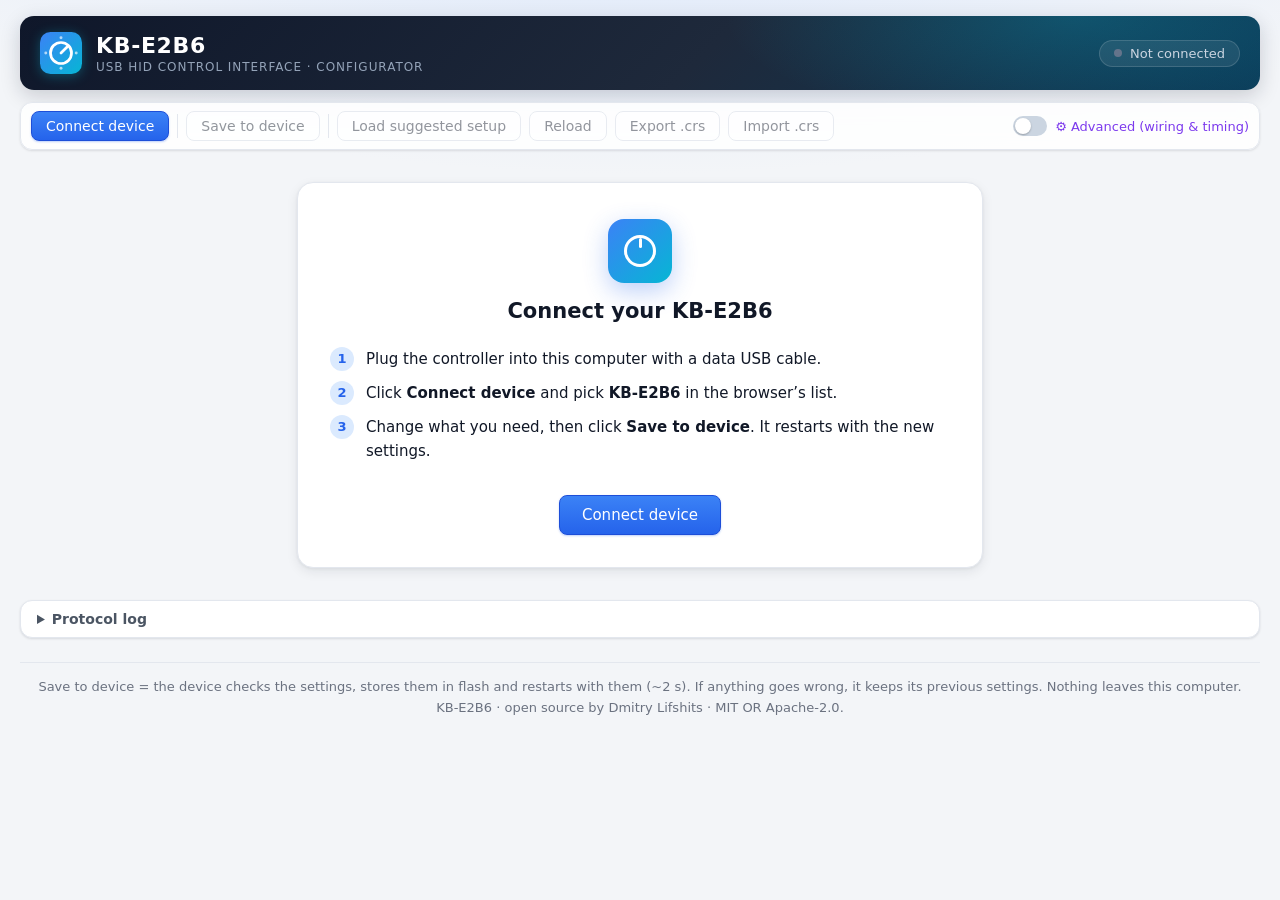
<file: web_config/index.html>
<!doctype html>
<html lang="en">
  <head>
    <meta charset="utf-8" />
    <meta name="viewport" content="width=device-width, initial-scale=1" />
    <title>KB-E2B6 — Configurator</title>
    <link rel="stylesheet" href="style.css" />
    <!-- Plain scripts (no modules) so this page works when opened directly from disk. Order matters. -->
    <script defer src="js/catalog.js"></script>
    <script defer src="js/crs.js"></script>
    <script defer src="js/protocol.js"></script>
    <script defer src="js/transport.js"></script>
    <script defer src="js/app.js"></script>
  </head>
  <body>
    <header class="hero">
      <div class="brand">
        <svg class="logo" viewBox="0 0 40 40" aria-hidden="true">
          <defs>
            <linearGradient id="kb-logo" x1="0" y1="0" x2="1" y2="1">
              <stop offset="0" stop-color="#3b82f6" />
              <stop offset="1" stop-color="#06b6d4" />
            </linearGradient>
          </defs>
          <rect width="40" height="40" rx="10" fill="url(#kb-logo)" />
          <g fill="#fff" opacity="0.65">
            <circle cx="20" cy="5.5" r="1.4" /><circle cx="34.5" cy="20" r="1.4" />
            <circle cx="5.5" cy="20" r="1.4" /><circle cx="20" cy="34.5" r="1.4" />
          </g>
          <circle cx="20" cy="20" r="10" fill="none" stroke="#fff" stroke-width="2.6" />
          <line x1="20" y1="20" x2="26" y2="14" stroke="#fff" stroke-width="2.6" stroke-linecap="round" />
        </svg>
        <div>
          <h1>KB-E2B6</h1>
          <div class="tagline">USB HID Control Interface · Configurator</div>
        </div>
      </div>
      <span id="conn" class="pill disconnected">Not connected</span>
    </header>

    <div id="unsupported" class="msg error" hidden>
      This browser cannot talk to USB devices. Open this file in a desktop Chromium-based browser
      (<b>Chrome</b>, <b>Edge</b>, <b>Brave</b>…). Firefox and Safari don't support WebHID.
    </div>

    <nav class="toolbar">
      <button id="btn-connect" class="primary">Connect device</button>
      <button id="btn-disconnect" hidden>Disconnect</button>
      <span class="sep"></span>
      <button id="btn-save" class="save">Save to device</button>
      <span class="sep"></span>
      <button id="btn-defaults" title="Fill the form with a ready-made starting setup (built into the firmware).&#10;Only the form changes; click Save to use it.&#10;The device never switches to it on its own.">Load suggested setup</button>
      <button id="btn-reload" title="Re-read the running configuration into the form">Reload</button>
      <button id="btn-export" title="Download the form as a .crs file">Export .crs</button>
      <button id="btn-import" title="Load a .crs file into the form">Import .crs</button>
      <input id="file" type="file" accept=".crs,application/octet-stream" hidden />
      <label class="adv-toggle" title="Show wiring and timing settings (purple, marked ⚙). Most setups never need them."><input id="adv-toggle" type="checkbox" /> ⚙ Advanced (wiring &amp; timing)</label>
    </nav>

    <section id="status" class="status"></section>
    <section id="messages"></section>
    <main id="form"></main>

    <details class="log">
      <summary>Protocol log</summary>
      <pre id="log"></pre>
    </details>

    <footer class="muted">
      Save to device = the device checks the settings, stores them in flash and restarts with them
      (~2 s). If anything goes wrong, it keeps its previous settings. Nothing leaves this computer.
      <br />KB-E2B6 · open source by Dmitry Lifshits · MIT OR Apache-2.0.
    </footer>
  </body>
</html>
</file>
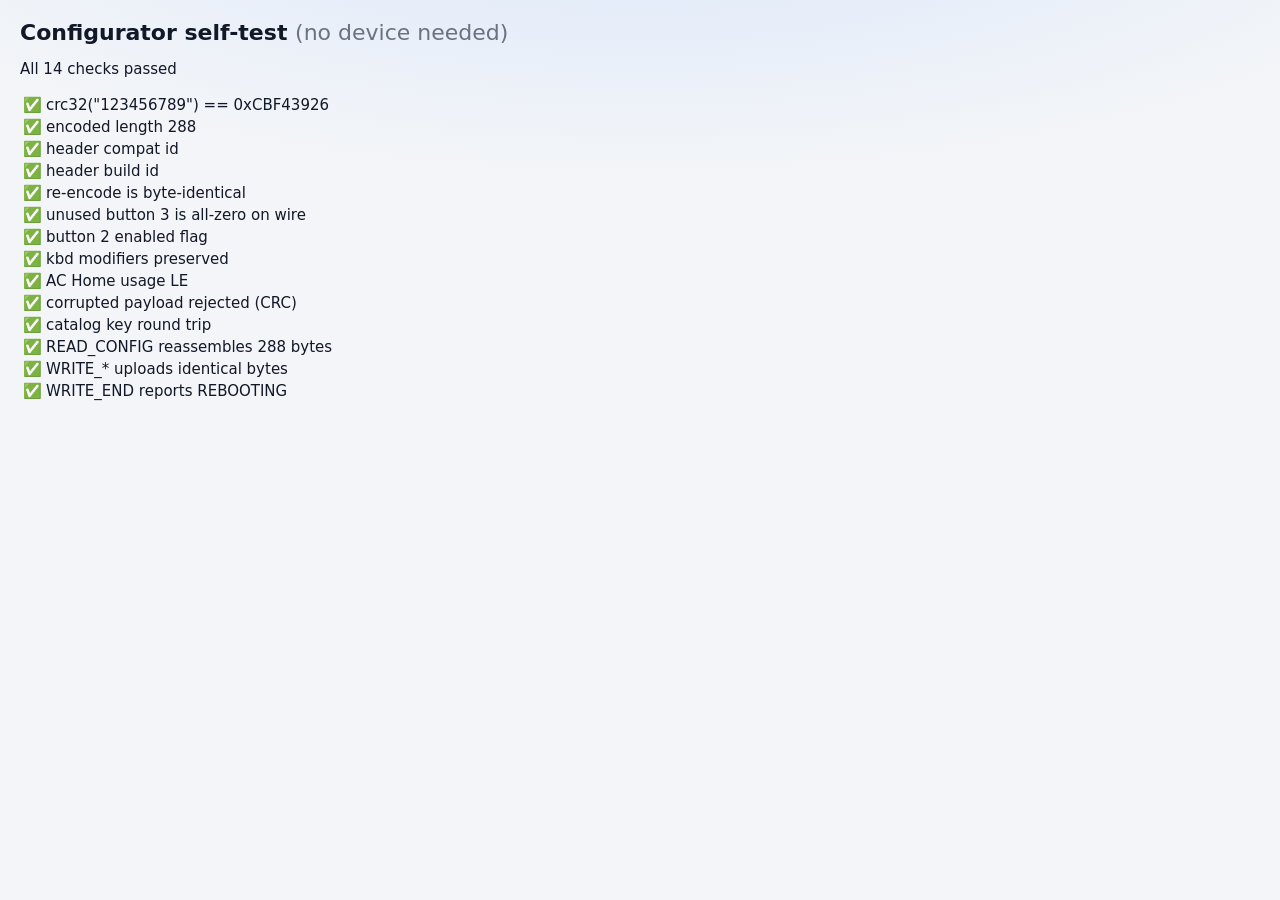
<file: web_config/selftest.html>
<!doctype html>
<html lang="en">
  <head>
    <meta charset="utf-8" />
    <title>KB-E2B6 configurator — self-test</title>
    <link rel="stylesheet" href="style.css" />
    <script defer src="js/catalog.js"></script>
    <script defer src="js/crs.js"></script>
    <script defer src="js/protocol.js"></script>
    <script defer src="js/selftest.js"></script>
  </head>
  <body>
    <h1>Configurator self-test <span class="muted">(no device needed)</span></h1>
    <p id="summary">Running…</p>
    <table id="results"></table>
  </body>
</html>
</file>
<file: web_config/style.css>
:root {
  --bg: #f3f5f8;
  --card: #ffffff;
  --text: #111827;
  --muted: #6b7280;
  --label: #4b5563;
  --line: #e3e7ee;
  --line-strong: #cfd6e0;
  --accent: #2563eb;
  --good: #16a34a;
  --warn: #b45309;
  --bad: #dc2626;
  --adv: #7c3aed; /* advanced (wiring & timing) controls */
  /* Accent per kind of box / card. */
  --k-short: #2563eb;
  --k-long: #ea580c;
  --k-rotation: #0d9488;
  --k-push: #64748b;
  --k-general: #475569;
  --k-led: #f59e0b;
  --k-encoder: #0d9488;
  --k-button: #2563eb;
  --radius: 12px;
  --shadow: 0 1px 2px rgba(16, 24, 40, 0.05), 0 1px 3px rgba(16, 24, 40, 0.07);
  --shadow-hover: 0 4px 12px rgba(16, 24, 40, 0.08), 0 1px 3px rgba(16, 24, 40, 0.06);
  --mono: ui-monospace, 'Cascadia Mono', 'SF Mono', Consolas, monospace;
  font-family: system-ui, -apple-system, 'Segoe UI', Roboto, sans-serif;
  font-size: 15px;
  color: var(--text);
  background: radial-gradient(1200px 420px at 50% -120px, #dbe7fb 0%, transparent 70%) no-repeat, var(--bg);
}

body {
  margin: 0 auto;
  max-width: 1240px;
  padding: 16px 20px 40px;
}

h1 {
  font-size: 22px;
  margin: 4px 0 12px;
}

h2 {
  font-size: 17px;
  margin: 24px 0 8px;
}

h3 {
  font-size: 15px;
  margin: 0;
}

.muted {
  color: var(--muted);
  font-weight: normal;
}

.mono {
  font-family: var(--mono);
  font-size: 13px;
}

/* ---------------------------------------------------------------------------------------------
   Header
   --------------------------------------------------------------------------------------------- */
.hero {
  display: flex;
  align-items: center;
  justify-content: space-between;
  gap: 12px;
  padding: 16px 20px;
  border-radius: 14px;
  color: #fff;
  background:
    radial-gradient(500px 160px at 85% 0%, rgba(6, 182, 212, 0.25), transparent 70%),
    linear-gradient(135deg, #0f172a 0%, #1e293b 55%, #0c3a57 100%);
  box-shadow: 0 6px 20px rgba(15, 23, 42, 0.18);
}
.brand {
  display: flex;
  align-items: center;
  gap: 14px;
}
.logo {
  width: 42px;
  height: 42px;
  flex: none;
  filter: drop-shadow(0 2px 6px rgba(6, 182, 212, 0.35));
}
.hero h1 {
  margin: 0;
  font-size: 22px;
  letter-spacing: 0.03em;
}
.tagline {
  margin-top: 2px;
  font-size: 12px;
  letter-spacing: 0.08em;
  text-transform: uppercase;
  color: #94a3b8;
}

/* Connection pill with a status light. */
.pill {
  display: inline-flex;
  align-items: center;
  gap: 8px;
  border-radius: 999px;
  padding: 5px 14px;
  font-size: 13px;
  white-space: nowrap;
  color: #cbd5e1;
  background: rgba(255, 255, 255, 0.08);
  border: 1px solid rgba(255, 255, 255, 0.14);
}
.pill::before {
  content: '';
  width: 8px;
  height: 8px;
  border-radius: 50%;
  background: #64748b;
}
.pill.ready {
  color: #bbf7d0;
}
.pill.ready::before {
  background: #22c55e;
  box-shadow: 0 0 8px #22c55e;
}
.pill.busy,
.pill.rebooting,
.pill.connecting {
  color: #fde68a;
}
.pill.busy::before,
.pill.rebooting::before,
.pill.connecting::before {
  background: #f59e0b;
  box-shadow: 0 0 8px #f59e0b;
  animation: blink 1s ease-in-out infinite;
}
.pill.unsupported {
  color: #fecaca;
}
.pill.unsupported::before {
  background: #ef4444;
}
@keyframes blink {
  50% {
    opacity: 0.3;
  }
}

/* ---------------------------------------------------------------------------------------------
   Toolbar
   --------------------------------------------------------------------------------------------- */
.toolbar {
  position: sticky;
  top: 8px;
  z-index: 2;
  display: flex;
  flex-wrap: wrap;
  align-items: center;
  gap: 8px;
  margin: 12px 0;
  padding: 8px 10px;
  border: 1px solid var(--line);
  border-radius: var(--radius);
  background: rgba(255, 255, 255, 0.86);
  backdrop-filter: blur(10px);
  box-shadow: var(--shadow);
}
.toolbar .sep {
  width: 1px;
  height: 24px;
  background: var(--line);
}

button {
  font: inherit;
  font-size: 14px;
  padding: 6px 14px;
  border-radius: 8px;
  border: 1px solid var(--line-strong);
  background: var(--card);
  color: var(--text);
  cursor: pointer;
  transition: background 0.15s, border-color 0.15s, box-shadow 0.15s, transform 0.05s;
}
button:hover:not(:disabled) {
  background: #f8fafc;
  border-color: #94a3b8;
}
button:active:not(:disabled) {
  transform: translateY(1px);
}
button:focus-visible {
  outline: none;
  box-shadow: 0 0 0 3px rgba(37, 99, 235, 0.25);
}
button:disabled {
  opacity: 0.45;
  cursor: default;
}
button.primary:not(:disabled) {
  color: #fff;
  border-color: #1d4ed8;
  background: linear-gradient(180deg, #3b82f6, #2563eb);
  box-shadow: 0 1px 2px rgba(37, 99, 235, 0.3);
}
button.primary:hover:not(:disabled) {
  background: linear-gradient(180deg, #2f76f0, #1d4ed8);
}
button.save:not(:disabled) {
  color: #fff;
  font-weight: 600;
  border-color: #15803d;
  background: linear-gradient(180deg, #22c55e, #16a34a);
  box-shadow: 0 1px 2px rgba(22, 163, 74, 0.3), 0 0 0 3px rgba(34, 197, 94, 0.15);
}
button.save:hover:not(:disabled) {
  background: linear-gradient(180deg, #1fb655, #15803d);
}
button.big {
  font-size: 15px;
  padding: 10px 22px;
}

/* Advanced toggle as a switch. */
.adv-toggle {
  margin-left: auto;
  display: inline-flex;
  align-items: center;
  gap: 8px;
  font-size: 13px;
  color: var(--adv);
  cursor: pointer;
  user-select: none;
}
.adv-toggle input {
  appearance: none;
  margin: 0;
  width: 34px;
  height: 20px;
  border-radius: 999px;
  background: #cbd5e1;
  position: relative;
  cursor: pointer;
  transition: background 0.2s;
}
.adv-toggle input::before {
  content: '';
  position: absolute;
  top: 2px;
  left: 2px;
  width: 16px;
  height: 16px;
  border-radius: 50%;
  background: #fff;
  box-shadow: 0 1px 2px rgba(0, 0, 0, 0.25);
  transition: transform 0.2s;
}
.adv-toggle input:checked {
  background: var(--adv);
}
.adv-toggle input:checked::before {
  transform: translateX(14px);
}
.adv-toggle input:focus-visible {
  outline: none;
  box-shadow: 0 0 0 3px rgba(124, 58, 237, 0.25);
}

/* ---------------------------------------------------------------------------------------------
   Device status strip + messages
   --------------------------------------------------------------------------------------------- */
.status {
  margin: 12px 0;
}
.device-strip {
  display: flex;
  flex-wrap: wrap;
  align-items: center;
  gap: 10px 24px;
  padding: 10px 16px;
  border: 1px solid var(--line);
  border-radius: var(--radius);
  background: var(--card);
  box-shadow: var(--shadow);
}
.device-name {
  display: flex;
  align-items: center;
  gap: 8px;
  font-weight: 700;
  letter-spacing: 0.03em;
}
.led {
  width: 10px;
  height: 10px;
  border-radius: 50%;
  background: #94a3b8;
}
.led.good {
  background: #22c55e;
  box-shadow: 0 0 0 3px rgba(34, 197, 94, 0.18), 0 0 8px rgba(34, 197, 94, 0.6);
}
.led.bad {
  background: #ef4444;
  box-shadow: 0 0 0 3px rgba(239, 68, 68, 0.18);
}
.kv {
  display: flex;
  flex-direction: column;
  gap: 2px;
}
.kv-label {
  font-size: 11px;
  letter-spacing: 0.06em;
  text-transform: uppercase;
  color: var(--muted);
}
.strip-gap {
  flex: 1;
}

.tag {
  display: inline-block;
  padding: 2px 10px;
  border-radius: 999px;
  font-size: 13px;
  font-weight: 500;
}
.tag.good {
  background: #dcfce7;
  color: #15803d;
}
.tag.warn {
  background: #fef3c7;
  color: var(--warn);
}
.tag.bad {
  background: #fee2e2;
  color: #b91c1c;
}
/* Neutral tags (config slot "Backup" / "None"). */
.tag:not(.good, .warn, .bad, .none) {
  background: #e8edf3;
  color: var(--label);
}
.tag.none {
  background: transparent;
  color: var(--muted);
  padding-left: 0;
}

.msg {
  padding: 9px 14px;
  border-radius: 10px;
  margin: 6px 0;
  border: 1px solid var(--line);
  border-left-width: 4px;
  background: var(--card);
}
.msg.ok {
  border-color: #bbf7d0;
  border-left-color: var(--good);
  background: #f0fdf4;
}
.msg.warn {
  border-color: #fde68a;
  border-left-color: #f59e0b;
  background: #fffbeb;
}
.msg.error {
  border-color: #fecaca;
  border-left-color: var(--bad);
  background: #fef2f2;
}

/* ---------------------------------------------------------------------------------------------
   Form: sections, cards, boxes
   --------------------------------------------------------------------------------------------- */
.form-hint {
  margin: 8px 2px 0;
  font-size: 13px;
}

h2.section {
  display: flex;
  align-items: center;
  gap: 10px;
  margin: 26px 0 12px;
  font-size: 18px;
  font-weight: 650;
}
h2.section .rule {
  flex: 1;
  height: 1px;
  background: linear-gradient(90deg, var(--line-strong), transparent);
}
/* "Expand all" / "Collapse all": quiet text buttons. */
button.link {
  padding: 2px 6px;
  border: none;
  background: none;
  font-size: 13px;
  font-weight: 500;
  color: var(--accent);
}
button.link:hover {
  background: #eef4ff;
  border-color: transparent;
}
h2.section .count {
  padding: 2px 10px;
  border-radius: 999px;
  font-size: 12px;
  font-weight: 500;
  color: var(--label);
  background: #e8edf3;
}

.grid {
  display: grid;
  grid-template-columns: repeat(auto-fill, minmax(360px, 1fr));
  align-items: start; /* a collapsed card stays short next to an expanded one */
  gap: 14px;
}

.card {
  --k: var(--k-general);
  background: var(--card);
  border: 1px solid var(--line);
  border-top: 3px solid var(--k);
  border-radius: var(--radius);
  padding: 12px 16px 16px;
  box-shadow: var(--shadow);
  transition: box-shadow 0.2s;
}
.card:hover {
  box-shadow: var(--shadow-hover);
}
.card.c-led {
  --k: var(--k-led);
}
.card.c-encoder {
  --k: var(--k-encoder);
}
.card.c-button {
  --k: var(--k-button);
}
/* Unused control: still editable, just quieter. */
.card.idle {
  --k: #cbd5e1;
  background: #fbfcfd;
  box-shadow: none;
}
.card.idle h3 {
  color: var(--label);
}

/* Collapsible cards: the header (<summary>) toggles the card. */
.card-head {
  display: flex;
  align-items: center;
  gap: 10px;
  margin: -12px -16px 0;
  padding: 12px 16px;
  border-radius: var(--radius);
  list-style: none;
  cursor: pointer;
  user-select: none;
}
.card-head::-webkit-details-marker {
  display: none;
}
.card-head:focus-visible {
  outline: none;
  box-shadow: inset 0 0 0 2px rgba(37, 99, 235, 0.35);
}
.card[open] > .card-head {
  margin-bottom: 0;
  padding-bottom: 12px;
}
.card:not([open]) {
  padding-bottom: 0; /* the header's own padding is enough */
}
.card-summary {
  margin-top: 2px;
  font-size: 12.5px;
  color: var(--label);
  white-space: nowrap;
  overflow: hidden;
  text-overflow: ellipsis;
}
.card[open] .card-summary {
  display: none;
}
.chevron {
  flex: none;
  width: 8px;
  height: 8px;
  margin: 0 4px 0 2px;
  border-right: 2px solid #94a3b8;
  border-bottom: 2px solid #94a3b8;
  transform: rotate(-45deg); /* points right: collapsed */
  transition: transform 0.2s;
}
.card[open] .chevron {
  transform: rotate(45deg); /* points down: expanded */
}
.card-head:hover .chevron {
  border-color: var(--text);
}
.card-title {
  flex: 1;
  min-width: 0;
}
.card-note {
  font-size: 12.5px;
  color: var(--muted);
}
.card h3 {
  font-size: 16px;
  font-weight: 650;
}

/* Small drawn icon per card kind (no image files). */
.card-icon {
  position: relative;
  flex: none;
  width: 30px;
  height: 30px;
  border-radius: 8px;
  background: color-mix(in srgb, var(--k) 14%, white);
}
.card-icon::before,
.card-icon::after {
  content: '';
  position: absolute;
}
.c-encoder .card-icon::before {
  /* knob */
  inset: 7px;
  border: 2px solid var(--k);
  border-radius: 50%;
}
.c-encoder .card-icon::after {
  /* knob pointer */
  width: 2px;
  height: 6px;
  left: 14px;
  top: 8px;
  border-radius: 1px;
  background: var(--k);
}
.c-button .card-icon::before {
  inset: 8px;
  border-radius: 4px;
  background: var(--k);
  box-shadow: inset 0 -3px 0 rgba(0, 0, 0, 0.18);
}
.c-general .card-icon::before {
  /* sliders */
  left: 8px;
  right: 8px;
  top: 14px;
  height: 2px;
  border-radius: 1px;
  background: var(--k);
  box-shadow: 0 -5px 0 var(--k), 0 5px 0 var(--k);
}
.c-general .card-icon::after {
  width: 5px;
  height: 5px;
  left: 16px;
  top: 7px;
  border-radius: 50%;
  background: var(--k);
  box-shadow: -6px 5px 0 var(--k), 0 10px 0 var(--k);
}
.c-led .card-icon::before {
  inset: 9px;
  border-radius: 50%;
  background: var(--k);
  box-shadow: 0 0 8px var(--k);
}

.badge {
  flex: none;
  display: inline-flex;
  align-items: center;
  gap: 6px;
  padding: 2px 10px;
  border-radius: 999px;
  font-size: 12px;
  color: var(--muted);
  background: #f1f5f9;
}
.badge.on {
  color: #15803d;
  background: #dcfce7;
}
.badge.on::before {
  content: '';
  width: 6px;
  height: 6px;
  border-radius: 50%;
  background: #22c55e;
}

.fields {
  display: grid;
  gap: 10px;
}

/* Boxes inside a card (Short press / Long press / Rotation / Push button …). */
.sub {
  --sk: var(--line-strong);
  border: 1px solid var(--line);
  border-left: 3px solid var(--sk);
  border-radius: 10px;
  padding: 9px 12px 12px;
  background: #f8fafc;
}
.sub .sub {
  background: #fff; /* nested: e.g. Push button → Short press */
}
.sub.k-short {
  --sk: var(--k-short);
}
.sub.k-long {
  --sk: var(--k-long);
}
.sub.k-rotation {
  --sk: var(--k-rotation);
}
.sub.k-push {
  --sk: var(--k-push);
}
.sub-title {
  font-size: 11.5px;
  font-weight: 700;
  letter-spacing: 0.06em;
  text-transform: uppercase;
  color: var(--muted);
  margin-bottom: 8px;
}
.sub[class*='k-'] > .sub-title {
  color: var(--sk);
}
.sub-note {
  font-weight: normal;
  text-transform: none;
  letter-spacing: 0;
  color: var(--muted);
}

.field {
  display: grid;
  grid-template-columns: 150px 1fr;
  align-items: center;
  gap: 4px 10px;
}
.field .hint {
  grid-column: 2;
  color: var(--muted);
  font-size: 12px;
}
.field-label {
  font-size: 13px;
  color: var(--label);
}
/* Labels with a hover explanation. */
.field-label.tip,
.kv-label.tip {
  cursor: help;
  text-decoration: underline dotted;
  text-decoration-color: #9ca3af;
  text-underline-offset: 3px;
}

select {
  font: inherit;
  font-size: 14px;
  padding: 6px 30px 6px 10px;
  border-radius: 8px;
  border: 1px solid var(--line-strong);
  color: var(--text);
  background: #fff
    url("data:image/svg+xml,%3Csvg xmlns='http://www.w3.org/2000/svg' width='12' height='12' viewBox='0 0 12 12'%3E%3Cpath d='M3 4.5 6 7.5 9 4.5' fill='none' stroke='%2364748b' stroke-width='1.6' stroke-linecap='round' stroke-linejoin='round'/%3E%3C/svg%3E")
    no-repeat right 10px center;
  appearance: none;
  min-width: 0;
  width: 100%;
  cursor: pointer;
  transition: border-color 0.15s, box-shadow 0.15s;
}
select:hover:not(:disabled) {
  border-color: #94a3b8;
}
select:focus {
  outline: none;
  border-color: var(--accent);
  box-shadow: 0 0 0 3px rgba(37, 99, 235, 0.18);
}
select:disabled {
  color: #9ca3af;
  background-color: #f1f5f9;
  cursor: not-allowed;
}

/* Advanced (wiring & timing) fields are hidden unless the toggle is on. */
#form .adv {
  display: none;
}
#form.show-adv .adv {
  display: grid;
}
#form.show-adv .sub.adv {
  display: block;
}
/* Advanced controls stand out: purple label with a gear (same colour as the toggle). */
#form .adv .field-label,
#form .sub.adv > .sub-title {
  color: var(--adv);
}
#form .field.adv .field-label::before,
#form .sub.adv > .sub-title::before {
  content: '⚙ ';
}
#form .sub.adv {
  --sk: var(--adv);
  border-color: #e4d8fb;
  border-left-color: var(--adv);
  background: #faf7ff;
}

/* ---------------------------------------------------------------------------------------------
   Welcome panel (before a device is connected)
   --------------------------------------------------------------------------------------------- */
.welcome {
  max-width: 620px;
  margin: 32px auto;
  padding: 36px 32px 32px;
  text-align: center;
  border: 1px solid var(--line);
  border-radius: 16px;
  background: var(--card);
  box-shadow: var(--shadow-hover);
}
.welcome h2 {
  margin: 16px 0 14px;
  font-size: 21px;
}
.welcome-icon {
  position: relative;
  width: 64px;
  height: 64px;
  margin: 0 auto;
  border-radius: 16px;
  background: linear-gradient(135deg, #3b82f6, #06b6d4);
  box-shadow: 0 8px 24px rgba(37, 99, 235, 0.3);
}
.welcome-icon::before {
  content: '';
  position: absolute;
  inset: 16px;
  border: 3px solid #fff;
  border-radius: 50%;
}
.welcome-icon::after {
  content: '';
  position: absolute;
  width: 3px;
  height: 10px;
  left: 30.5px;
  top: 19px;
  border-radius: 2px;
  background: #fff;
}
.steps {
  display: inline-block;
  margin: 0 0 22px;
  padding: 0;
  text-align: left;
  list-style: none;
  counter-reset: step;
}
.steps li {
  position: relative;
  margin: 10px 0;
  padding-left: 36px;
  line-height: 24px;
  counter-increment: step;
}
.steps li::before {
  content: counter(step);
  position: absolute;
  left: 0;
  top: 0;
  width: 24px;
  height: 24px;
  border-radius: 50%;
  font-size: 13px;
  font-weight: 700;
  text-align: center;
  color: var(--accent);
  background: #dbeafe;
}

/* ---------------------------------------------------------------------------------------------
   Log + footer
   --------------------------------------------------------------------------------------------- */
.log {
  margin-top: 28px;
  border: 1px solid var(--line);
  border-radius: var(--radius);
  background: var(--card);
  box-shadow: var(--shadow);
}
.log summary {
  padding: 10px 16px;
  font-size: 14px;
  font-weight: 600;
  color: var(--label);
  cursor: pointer;
  user-select: none;
}
.log pre {
  margin: 0 12px 12px;
  max-height: 260px;
  overflow: auto;
  background: #0d1117;
  color: #c9d1d9;
  padding: 10px 12px;
  border-radius: 8px;
  font-family: var(--mono);
  font-size: 12px;
}

footer {
  margin-top: 24px;
  padding-top: 14px;
  border-top: 1px solid var(--line);
  font-size: 13px;
  text-align: center;
  line-height: 1.6;
}

@media (prefers-reduced-motion: reduce) {
  * {
    animation: none !important;
    transition: none !important;
  }
}
</file>
